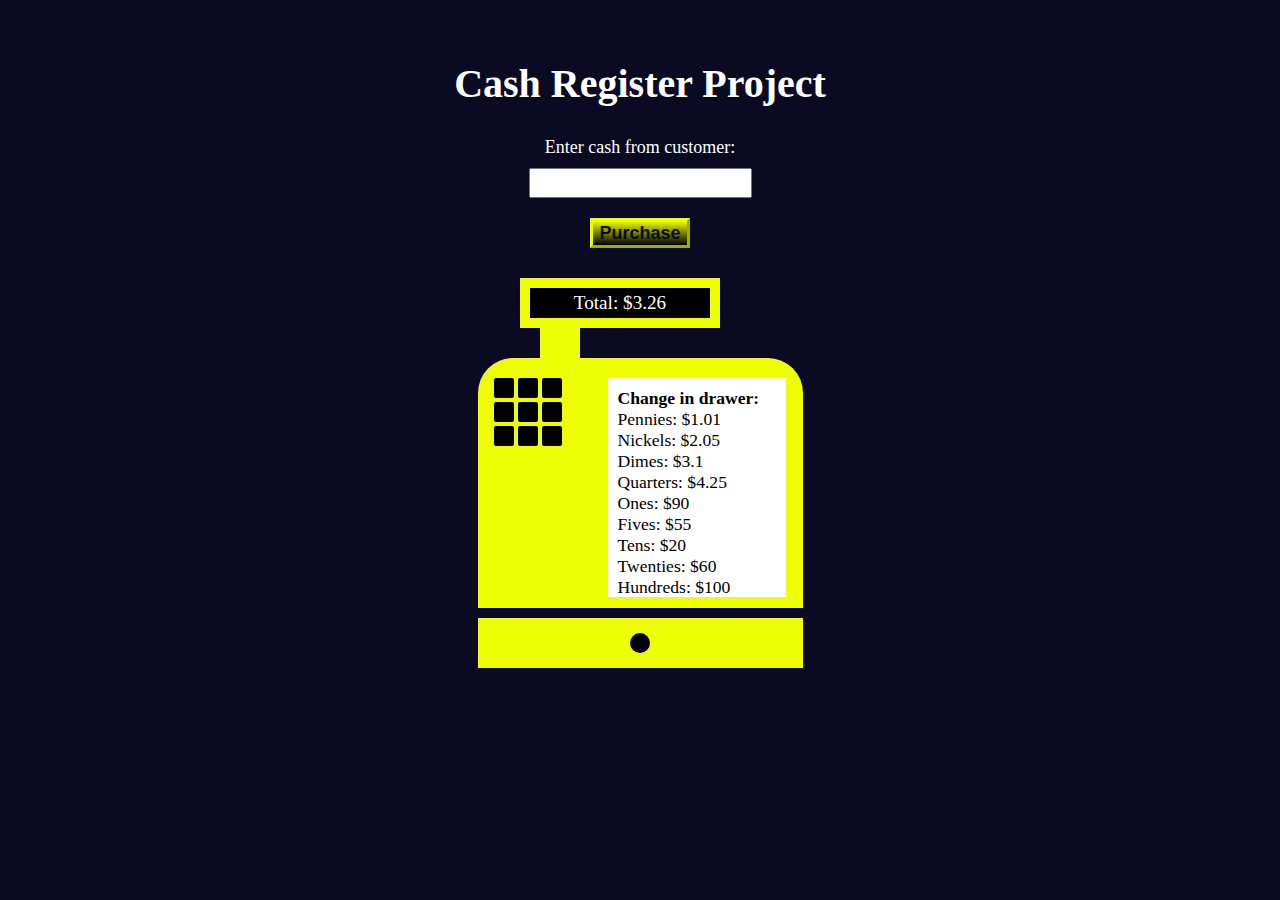
<file: Cash Register/index.html>
<!DOCTYPE html>
<html lang="en">
  <head>
    <meta charset="UTF-8" />
    <meta http-equiv="X-UA-Compatible" content="IE=edge" />
    <meta name="viewport" content="width=device-width, initial-scale=1.0" />

    <title>Cash Register</title>
    <link rel="stylesheet" href="./styles.css" />
  </head>
  <body>
    <main>
      <h1>Cash Register Project</h1>
      <div id="change-due"></div>
      <div class="input-div">
        <label for="cash">Enter cash from customer:</label>
        <input type="number" id="cash" class="user-input" value="" />
        <button class="check-btn-styles" id="purchase-btn">Purchase</button>
      </div>
      <div class="container">
        <div class="top-display-screen-container">
          <p id="price-screen" class="price-screen"></p>
          <div class="connector"></div>
        </div>
        <div class="top-register">
          <div class="btns-container">
            <button class="btn"></button>
            <button class="btn"></button>
            <button class="btn"></button>
            <button class="btn"></button>
            <button class="btn"></button>
            <button class="btn"></button>
            <button class="btn"></button>
            <button class="btn"></button>
            <button class="btn"></button>
          </div>
          <div id="cash-drawer-display" class="cash-drawer-display"></div>
        </div>
        <div class="bottom-register">
          <div class="circle"></div>
        </div>
      </div>
    </main>
    <script src="./script.js"></script>
  </body>
</html>
</file>
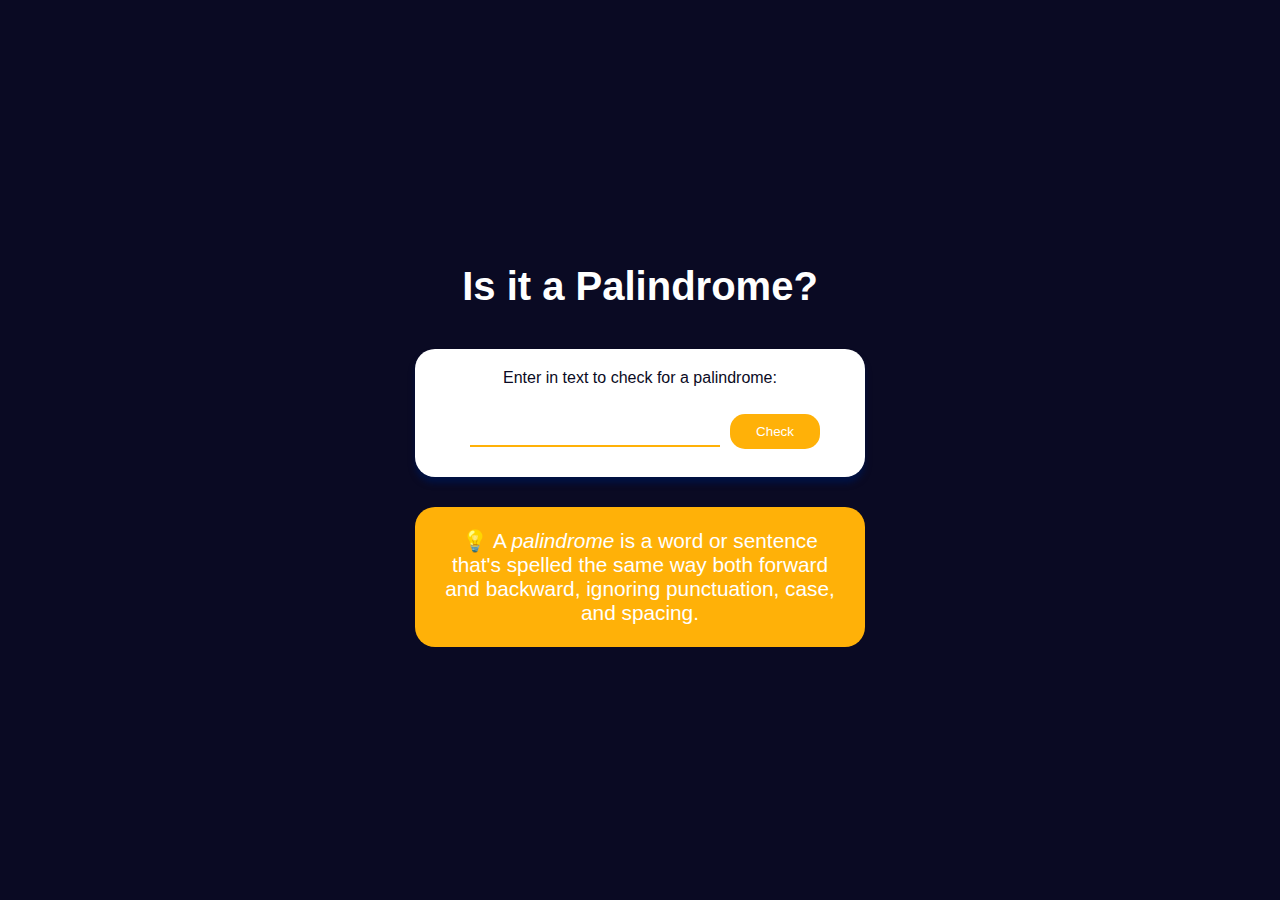
<file: Palindrome Checker/index.html>
<!DOCTYPE html>
<html lang="en">
  <head>
    <meta charset="UTF-8" />
    <meta http-equiv="X-UA-Compatible" content="IE=edge" />
    <meta name="viewport" content="width=device-width, initial-scale=1.0" />
    
    <title>Palindrome Checker</title>
    <link rel="stylesheet" href="styles.css" />
  </head>
  <body>
    <main class="container">
      <h1 class="title">Is it a Palindrome?</h1>
      <div class="palindrome-div">
        <label for="text-input"
          >Enter in text to check for a palindrome:
        </label>
        <input class="palindrome-input" id="text-input" value="" type="text" />
        <button class="palindrome-btn" id="check-btn">Check</button>
        <div class="results-div hidden" id="result"></div>
      </div>
      <div class="palindrome-definition-div">
        <p class="palindrome-definition">
          <span role="img" aria-label="light-bulb">&#128161;</span>
          A <dfn>palindrome</dfn> is a word or sentence that's spelled the same
          way both forward and backward, ignoring punctuation, case, and
          spacing.
        </p>
      </div>
    </main>
    <script src="script.js"></script>
  </body>
</html>
</file>
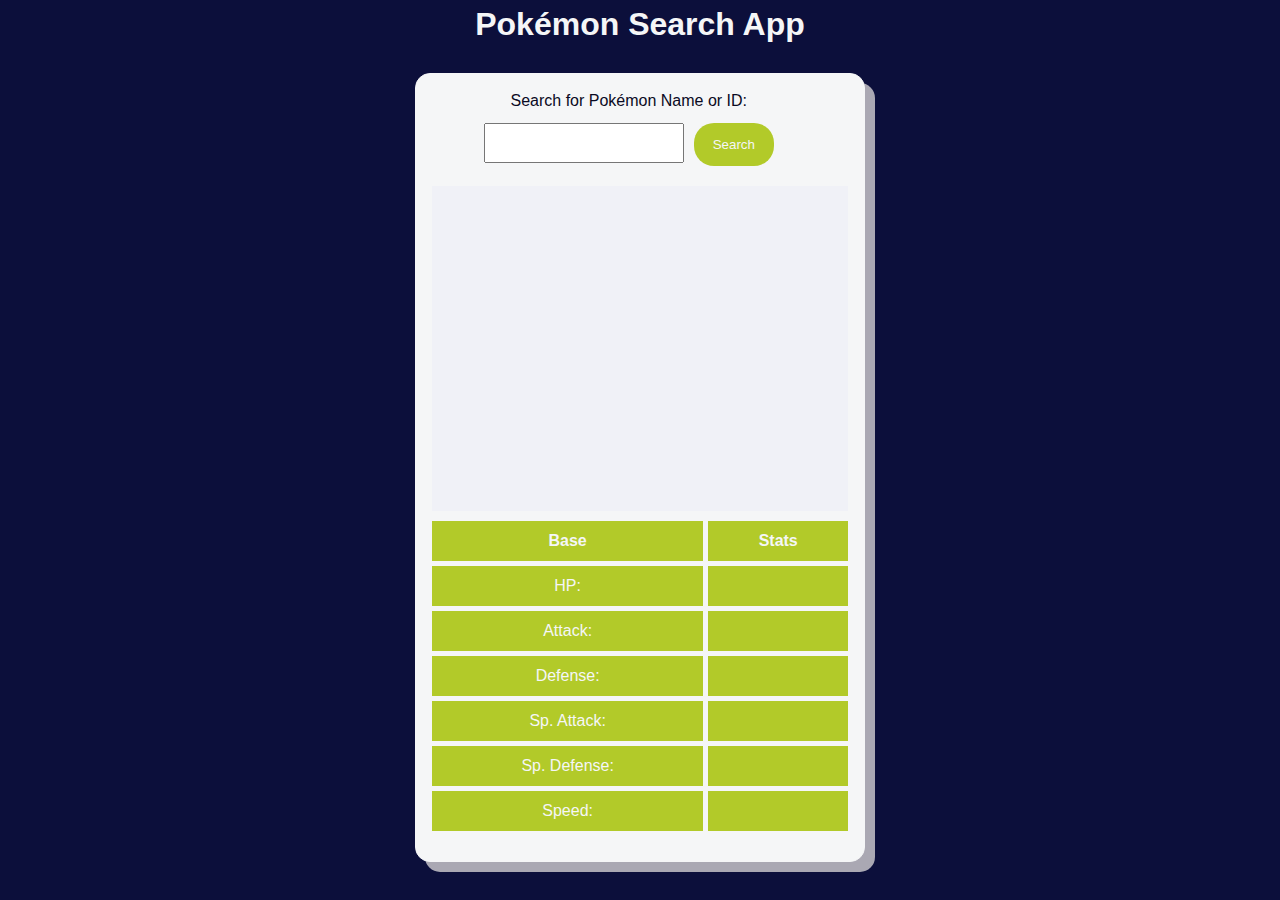
<file: Pokemon Search App/index.html>
<!DOCTYPE html>
<html lang="en">
  <head>
    <meta charset="UTF-8" />
    <meta http-equiv="X-UA-Compatible" content="IE=edge" />
    <meta name="viewport" content="width=device-width, initial-scale=1.0" />

    <title>Pokémon Search App</title>
    <link rel="stylesheet" href="styles.css" />
  </head>
  <body>
    <main>

      <h1>Pokémon Search App</h1>
      <div class="container">
        <form role="search" id="search-form">
          <label for="search-input">Search for Pokémon Name or ID:</label>
          <input type="text" name="pokemon" id="search-input" required />
          <button id="search-button">Search</button>
        </form>
        <div class="output">
          <div class="top-container">
            <div class="name-and-id">
              <span id="pokemon-name"></span>
              <span id="pokemon-id"></span>
            </div>
            <div class="size">
              <span id="weight"></span>
              <span id="height"></span>
            </div>
            <div id="sprite-container" class="sprite-container"></div>
            <div id="types"></div>
          </div>
          <div class="bottom-container">
            <table>
              <tr>
                <th>Base</th>
                <th>Stats</th>
              </tr>
              <tr>
                <td>HP:</td>
                <td id="hp"></td>
              </tr>
              <tr>
                <td>Attack:</td>
                <td id="attack"></td>
              </tr>
              <tr>
                <td>Defense:</td>
                <td id="defense"></td>
              </tr>
              <tr>
                <td>Sp. Attack:</td>
                <td id="special-attack"></td>
              </tr>
              <tr>
                <td>Sp. Defense:</td>
                <td id="special-defense"></td>
              </tr>
              <tr>
                <td>Speed:</td>
                <td id="speed" class="speed"></td>
              </tr>
            </table>
          </div>
        </div>
      </div>
      <script src="./script.js"></script>
    </main>
  </body>
</html>
</file>
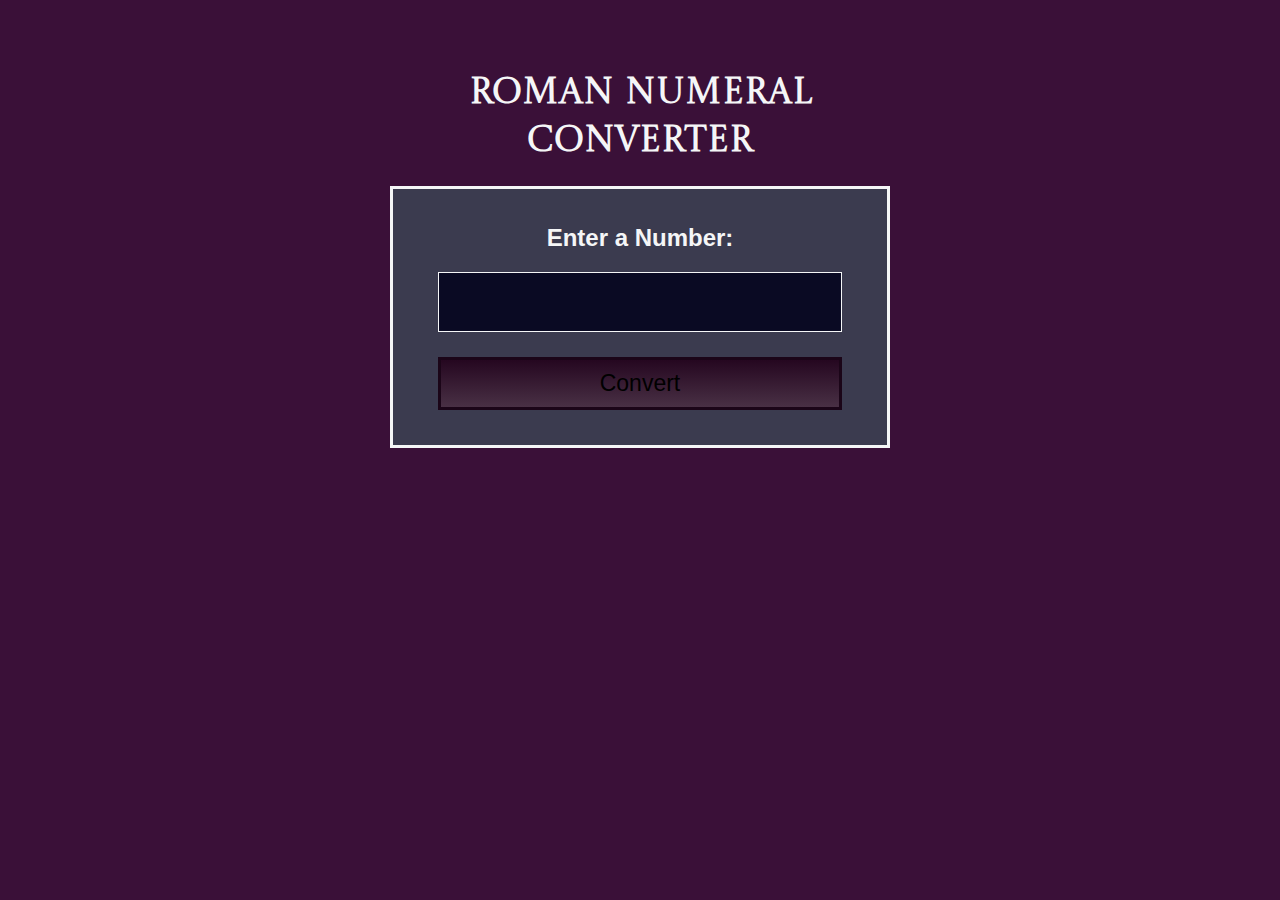
<file: Roman Numeral Converter/index.html>
<!DOCTYPE html>
<html lang="en">
  <head>
    <meta charset="UTF-8" />
    <meta name="viewport" content="width=device-width, initial-scale=1.0" />
    <link rel="preconnect" href="https://fonts.gstatic.com" crossorigin />
    <link
      href="https://fonts.googleapis.com/css2?family=Castoro+Titling&display=swap"
      rel="stylesheet"
    />
    <link rel="stylesheet" type="text/css" href="styles.css" />

    <title>Roman Numeral Converter</title>
  </head>
  <body>
    <main>
      <h1>Roman Numeral Converter</h1>
      <form id="form" class="form">
        <fieldset>
          <label for="number">Enter a Number:</label><br />
          <input type="number" id="number" required />
          <button type="button" id="convert-btn">Convert</button>
        </fieldset>
      </form>
      <div id="output" class="output hidden"></div>
    </main>
    <script src="script.js"></script>
  </body>
</html>
</file>
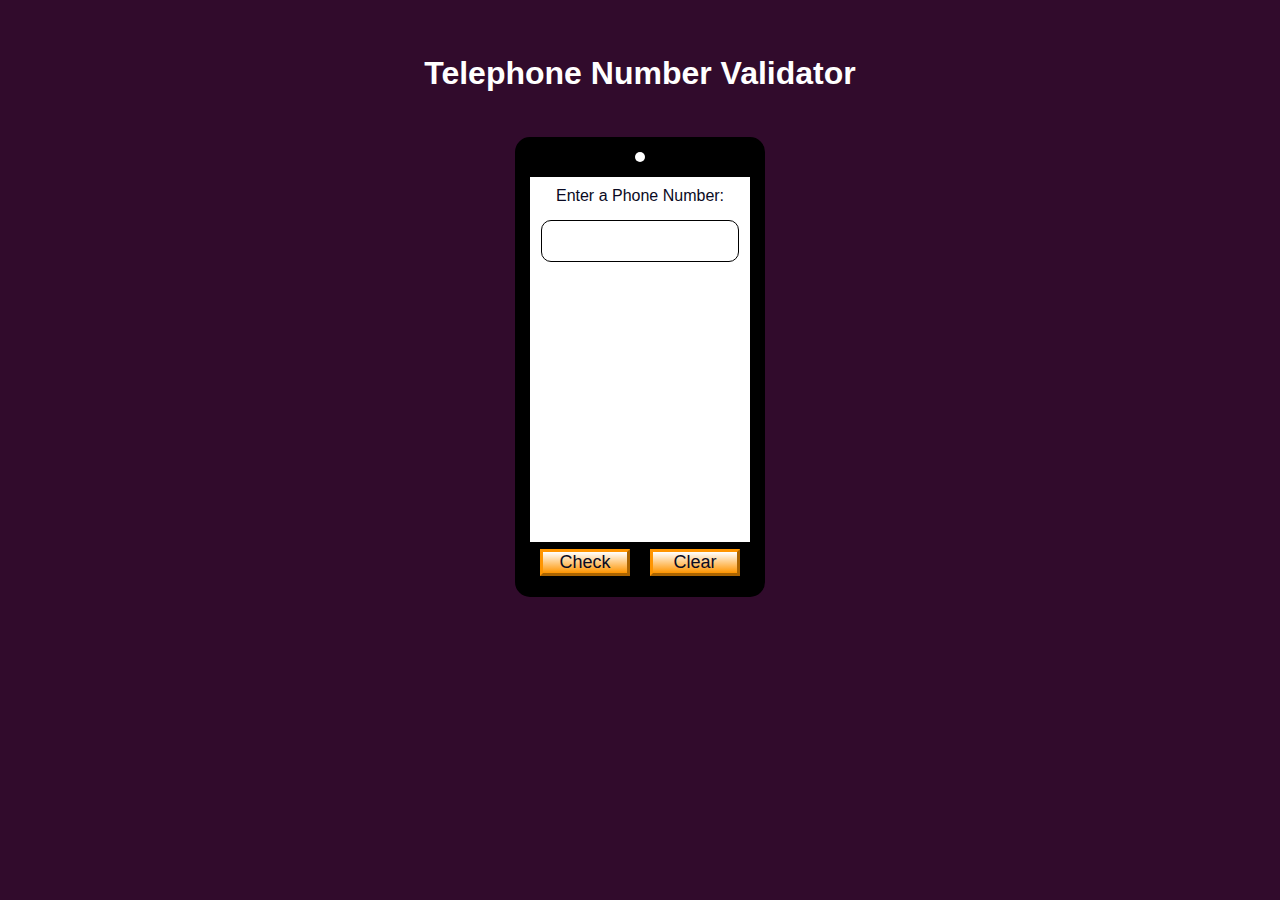
<file: Telephone Number Validator/index.html>
<!DOCTYPE html>
<html lang="en">
  <head>
    <meta charset="UTF-8" />
    <meta http-equiv="X-UA-Compatible" content="IE=edge" />
    <meta name="viewport" content="width=device-width, initial-scale=1.0" />

    <title>Telephone Number Validator</title>
    <link rel="stylesheet" href="styles.css" />
  </head>
  <body>
    <main>
      <h1>Telephone Number Validator</h1>
      <div class="phone-container">
        <div class="phone-background">
          <div class="phone-camera"></div>
        </div>
        <label for="user-input">Enter a Phone Number:</label>
        <input maxlength="20" type="text" id="user-input" value="" />
        <div id="results-div"></div>
        <div class="phone-footer">
          <button class="btn-styles" id="check-btn">Check</button>
          <button class="btn-styles" id="clear-btn">Clear</button>
        </div>
      </div>
    </main>
    <script src="script.js"></script>
  </body>
</html>
</file>
<file: Cash Register/styles.css>
* {
    margin: 0;
    padding: 0;
    box-sizing: border-box;
  }

  
  body {
    background-color: #0a0a23;
    color: white;
  }
  
  main {
    display: flex;
    flex-wrap: wrap;
    align-items: center;
    justify-content: center;
    flex-direction: column;
    padding: 40px 10px;
  }
  
  
  h1 {
    font-size: 2.5rem;
    margin: 20px 0;
    text-align: center;
  }
  
  #change-due {
    text-align: left;
    font-size: 1.2rem;
  }
  
  .container {
    display: flex;
    flex-direction: column;
    justify-content: center;
    align-items: center;
  }
  
  .input-div {
    display: flex;
    flex-direction: column;
    justify-content: center;
    align-items: center;
    flex-wrap: wrap;
    margin: 10px 0 20px;
  }
  
  label {
    font-size: 18px;
  }
  
  .user-input {
    height: 30px;
    padding: 10px;
    margin: 10px;
    font-size: 15px;
  }
  
  .price-screen {
    border: 10px solid #eeff05;
    background-color: black;
    height: 50px;
    width: 200px;
    margin-left: -40px;
    color: white;
    font-size: 1.2rem;
    text-align: center;
    display: flex;
    flex-wrap: wrap;
    align-items: center;
    justify-content: center;
  }
  
  #price {
    font-size: 1.5rem;
    text-align: center;
  }
  
  .connector {
    margin-left: -20px;
    background-color: #eeff05;
    height: 30px;
    width: 40px;
  }
  
  .top-register {
    display: flex;
    justify-content: space-around;
    border-radius: 35px 35px 0 0;
    padding-top: 20px;
    background-color: #eeff05;
    height: 250px;
    width: 325px;
  }
  
  .btns-container {
    width: 25%;
  }
  
  .btn {
    border-radius: 10%;
    border: none;
    width: 20px;
    height: 20px;
    background-color: black;
  }
  
  .check-btn-styles {
    cursor: pointer;
    width: 100px;
    height: 30px;
    margin: 10px;
    color: #0a0a23;
    font-size: 18px;
    font-weight: bold;
    background-color: #eeff05;
    background-image: linear-gradient(#eeff05, #000000);
    border-color: #eeff05;
    border-width: 3px;
  }
  
  .cash-drawer-display {
    font-size: 1.1rem;
    background-color: white;
    width: 55%;
    height: 95%;
    color: black;
    padding: 10px;
  }
  
  .bottom-register {
    background-color: #eeff05;
    height: 50px;
    width: 325px;
    margin-top: 10px;
  }
  
  .circle {
    margin: 15px auto;
    border-radius: 50%;
    width: 20px;
    height: 20px;
    background-color: black;
  }
</file>
<file: Palindrome Checker/styles.css>
* {
    margin: 0;
    padding: 0;
    box-sizing: border-box;
  }
  
  body {
    font-family: Verdana, Geneva, Tahoma, sans-serif;
    background-color: #0a0a23;
    color: #ffffff;
  }
  
  .container {
    width: 100%;
    min-height: 100vh;
    position: relative;
    display: flex;
    align-items: center;
    justify-content: center;
    flex-direction: column;
  }
  
  .title {
    text-align: center;
    padding: 10px 0;
    font-size: 2.5rem;
    margin-bottom: 20px;
  }
  
  .palindrome-div {
    width: min(100vw, 450px);
    min-height: 100px;
    border-radius: 20px;
    display: flex;
    align-items: center;
    justify-content: center;
    flex-wrap: wrap;
    padding: 20px;
    margin: 10px 0;
    background-color: white;
    box-shadow: 0 6px 6px #001244;
  }
  
  label {
    color: #0a0a23;
    margin-bottom: 20px;
  }
  
  .palindrome-btn {
    width: 90px;
    border: none;
    padding: 10px;
    border-radius: 15px;
    background-color: #ffb108;
    color: #fff;
    cursor: pointer;
  }
  
  .palindrome-input {
    height: 30px;
    width: 250px;
    text-align: center;
    font-size: 1.2rem;
    margin: 10px;
    border: none;
    border-bottom: 2px solid #ffb108;
  }
  
  .palindrome-input:focus {
    border-bottom: 3px solid #ffb108;
  }
  
  .palindrome-input::placeholder {
    text-align: center;
  }
  
  .user-input {
    font-size: 1.4rem;
    margin-top: 10px;
    text-align: center;
  }
  
  .results-div {
    overflow-y: auto;
    word-wrap: break-word;
    min-height: 50px;
    color: black;
  }
  
  .hidden {
    display: none;
  }
  
  .palindrome-definition-div {
    width: min(100vw, 450px);
    font-size: 1.3rem;
    min-height: 140px;
    background-color: #ffb108;
    margin-top: 20px;
    padding: 20px;
    border-radius: 20px;
    display: flex;
    align-items: center;
    justify-content: center;
  }
  
  .palindrome-definition {
    vertical-align: middle;
    text-align: center;
  }
</file>
<file: Pokemon Search App/styles.css>
*,
*::before,
*::after {
  box-sizing: border-box;
}

* {
  margin: 0;
}

body {
  line-height: 1.5;
}

img {
  display: block;
}


body {
  height: 100vh;
  font-family: sans-serif;
  background-color: #0c0f3b;
  color: #0a0a23;
  font-family: Verdana, Geneva, Tahoma, sans-serif;
}

main {
  display: flex;
  flex-direction: column;
  align-items: center;
  justify-content: center;
}


h1 {
  color: #f5f6f7;
  font-size: 1.7em;
  text-align: center;
}

.container {
  width: 325px;
  margin: 25px 0;
  background-color: #f5f6f7;
  border: 1px solid #f5f6f7;
  border-radius: 15px;
  box-shadow: 10px 10px 0px 0px rgba(223, 220, 220, 0.75);
}

.output,
#search-form {
  display: flex;
  justify-content: center;
}

#search-form {
  flex-wrap: wrap;
  margin: 10px 0;
  padding: 5px;
  border-radius: 8px 8px 0 0;
  gap: 10px;
}

label {
  align-self: center;
}

#search-input:focus-visible,
#search-button:focus-visible {
  outline: 3px solid #198eee;
}

#search-input {
  height: 40px;
  padding-left: 10px;
  width: 200px;
}

#search-button {
  padding: 14px 0;
  width: 80px;
  border-radius: 20px;
  text-align: center;
  background-color: #b2ca29;
  color: #f5f6f7;
  border: none;
}

.output {
  margin: 10px 0;
  padding: 5px;
  flex-direction: column;
  align-items: center;
}

.top-container,
.bottom-container {
  display: flex;
  flex-direction: column;
  width: 100%;
  min-height: 325px;
}

.top-container {
  margin-bottom: 10px;
  padding: 10px;
  background-color: #f0f1f7;
}

.name-and-id {
  height: 28px;
  font-size: 1.1em;
  text-transform: capitalize;
  margin-bottom: 5px;
}

.size {
  height: 22px;
  font-size: 0.85rem;
}

.sprite-container {
  flex-grow: 2;
  display: flex;
  align-items: center;
  justify-content: center;
}

#sprite {
  width: 180px;
}

#types {
  min-height: 30px;
  display: flex;
  flex-wrap: wrap;
  justify-content: flex-start;
  gap: 5px;
}

.type {
  width: 66px;
  padding: 5px;
  font-size: 0.7rem;
  text-align: center;
  border-radius: 5px;
  background-color: red;
  text-transform: uppercase;
}

table {
  border-collapse: collapse;
  border-spacing: 0;
  width: 100%;
  font-size: 1 rem;
  color: #f5f6f7;
  background-color: #b2ca29;
}

th:nth-child(even),
td:nth-child(even) {
  border-left: 5px solid #f5f6f7;
}

tr {
  border-bottom: 5px solid #f5f6f7;
}

td,
th {
  text-align: center;
  padding: 8px;
}


.normal {
  background-color: #838383;
}

.fire {
  background-color: #ff3911;
}

.water {
  background-color: #313ef8;
}

.electric {
  background-color: #fbfe33;
}

.grass {
  background-color: #61cf32;
}

.ice {
  background-color: #2185b8;
}

.fighting {
  background-color: #d1b9b6;
}

.poison {
  background-color: #c946a8;
}

.ground {
  background-color: #ffbe0c;
}

.flying {
  background-color: #8a95d3;
}

.psychic {
  background-color: #d83c7a;
}

.bug {
  background-color: #d4ee13;
}

.rock {
  background-color: #baaa66;
}

.ghost {
  background-color: #171536;
}

.dragon {
  background-color: #7869f0;
}

.dark {
  background-color: #3a2f28;
}

.steel {
  background-color: #abaabb;
}

.fairy {
  background-color: #ed99ed;
}

@media screen and (min-width: 550px) {
  h1 {
    font-size: 2em;
  }

  .container {
    width: 450px;
  }

  #search-form,
  .top-container,
  .bottom-container {
    width: 95%;
  }

  .type {
    width: 75px;
  }
}
</file>
<file: Roman Numeral Converter/styles.css>
:root {
    --white: #f5f6f7;
    --blue: #3b3b4f;
    --purple: #3a1038;
    --laci: #0a0a23;
    --red: #850000;
    --pink: #ffadad;
  }
  
  *,
  ::before,
  ::after {
    padding: 0;
    margin: 0;
    box-sizing: border-box;
  }
  
  body {
    min-height: 100vh;
    padding: 50px 20px;
    font-family: 'Lato', Helvetica, Arial, sans-serif;
    font-size: 18px;
    background-color: var(--purple);
    color: var(--white);
  }
  
  main {
    display: flex;
    flex-direction: column;
    align-items: center;
    justify-content: center;
  }
  
  
  h1 {
    text-align: center;
    margin: 20px auto;
    max-width: 350px;
    font-family: 'Castoro Titling', cursive;
  }
  
  form {
    color: var(--gray-05);
    margin: auto 25px;
    padding: 15px auto;
    border: 3px solid var(--white);
    text-align: center;
    width: 90%;
    max-width: 500px;
    background-color: var(--blue);
  }
  
  fieldset {
    border: 0 none;
    height: 100%;
    padding: 25px;
    margin: 10px 20px;
  }
  
  label {
    display: inline-block;
    font-size: 1.5rem;
    margin-bottom: 10px;
    font-weight: bold;
  }
  
  input:focus-visible,
  button:focus-visible {
    outline: 3px solid var(--blue);
  }
  
  input {
    display: block;
    font-size: 2.5rem;
    width: 100%;
    height: 60px;
    padding: 6px 12px;
    margin: 10px 0;
    line-height: 1.4;
    color: white;
    background-color: var(--laci);
    border: 1px solid var(--white);
  }
  
  button {
    cursor: pointer;
    margin-top: 15px;
    text-decoration: none;
    background-image: linear-gradient(#250720, #250720d2);
    border: 3px solid #1b0518;
    padding: 10px 16px;
    font-size: 23px;
    width: 100%;
  }
  
  .output {
    color: white;
    background-color: var(--blue);
    border: 3px solid var(--white);
    font-size: 2.5rem;
    width: 90%;
    max-width: 500px;
    min-height: 55px;
    margin-top: 25px;
    padding: 15px;
    overflow-wrap: break-word;
    text-align: center;
  }
  
  .alert {
    font-size: 2rem;
    background-color: var(--pink);
    border: 3px solid var(--red);
    color: var(--red);
  }
  
  .hidden {
    display: none;
  }
</file>
<file: Telephone Number Validator/styles.css>
* {
    margin: 0;
    padding: 0;
    box-sizing: border-box;
  }
  
  :root {
    --phone-colors: #ffffff;
    --center-text: center;
  }
  
  body {
    background-color: #310b2c;
    font-family: Verdana, Geneva, Tahoma, sans-serif;
    color: #0a0a23;
  }
  
  main {
    display: flex;
    flex-wrap: wrap;
    align-items: center;
    justify-content: center;
    flex-direction: column;
    padding: 40px 10px;
  }
  
  h1 {
    color: white;
    width: 100%;
    max-width: 480px;
    margin: 15px 0;
    text-align: var(--center-text);
  }
  
  .phone-container {
    position: relative;
    background-color: var(--phone-colors);
    width: 250px;
    height: 460px;
    margin: 30px auto;
    border-radius: 15px;
    border: 15px solid black;
    display: flex;
    flex-direction: column;
    align-items: center;
  }
  
  .phone-background {
    background-color: black;
    width: 100%;
    height: 25px;
  }
  
  .phone-camera {
    background-color: var(--phone-colors);
    width: 10px;
    height: 10px;
    border-radius: 50%;
    margin: auto;
  }
  
  label {
    margin: 10px auto 5px;
  }
  
  #user-input {
    display: block;
    margin: 10px auto;
    padding: 5px;
    border: 1px solid black;
    border-radius: 10px;
    text-align: var(--center-text);
    width: 90%;
    height: 42px;
    font-size: 16px;
  }
  
  .phone-footer {
    background-color: black;
    width: 100%;
    height: 40px;
    position: absolute;
    bottom: 0;
    display: flex;
    align-items: center;
    justify-content: center;
  }
  
  .btn-styles {
    cursor: pointer;
    width: 100px;
    margin: 10px;
    color: #0a0a23;
    font-size: 18px;
    background-color: #ffffff;
    background-image: linear-gradient(#ffffff, #ff9500);
    border-color: #ff9500;
    border-width: 3px;
  }
  
  #results-div {
    overflow-y: auto;
    height: 265px;
    width: 100%;
  }
  
  .results-text {
    font-size: 1.2rem;
    padding: 5px;
    text-align: var(--center-text);
    margin: 10px 0;
  }
</file>
